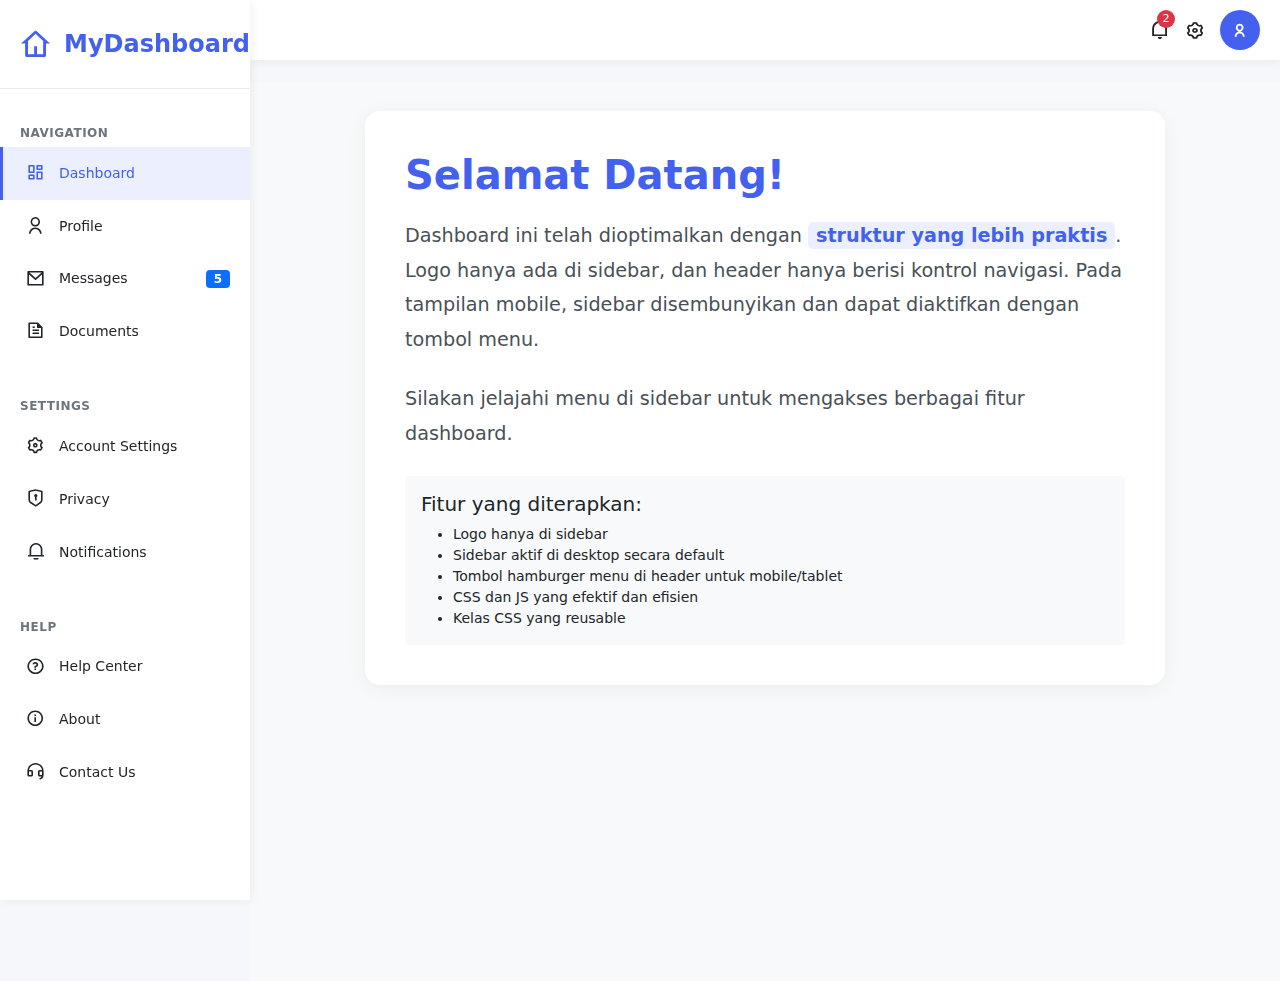
<file: index.html>
<!DOCTYPE html>
<html lang="en">
<head>
    <meta charset="UTF-8">
    <meta name="viewport" content="width=device-width, initial-scale=1.0">
    <title>Simple Dashboard</title>

    <!-- Font Google -->
    <link rel="preconnect" href="https://fonts.googleapis.com">
    <link rel="preconnect" href="https://fonts.gstatic.com" crossorigin>
    <link href="https://fonts.googleapis.com/css2?family=Roboto:ital,wght@0,100..900;1,100..900&display=swap" rel="stylesheet">

    <!-- Bootstrap 5 -->
    <link rel="stylesheet" href="assets/libs/bootstrap/css/bootstrap.min.css">\

    <!-- Remix Icon -->
    <link rel="stylesheet" href="assets/libs/remixicon/remixicon.css">

    <!-- Costume CSS -->
    <link rel="stylesheet" href="assets/css/core.css">

    <style>
        :root {
            --primary-color: #4361ee;
            --secondary-color: #3f37c9;
            --light-color: #f8f9fa;
            --dark-color: #212529;
            --sidebar-width: 250px;
            --header-height: 60px;
            --transition-speed: 0.3s;
        }
        
        * {
            margin: 0;
            padding: 0;
            box-sizing: border-box;
        }
        
        body {
            font-family: 'Segoe UI', system-ui, -apple-system, sans-serif;
            background-color: #f5f7fb;
            overflow-x: hidden;
        }
        
        /* Dashboard Layout */
        .dashboard-container {
            display: flex;
            min-height: 100vh;
        }
        
        /* Header Styles */
        .dashboard-header {
            position: fixed;
            top: 0;
            left: var(--sidebar-width);
            right: 0;
            height: var(--header-height);
            background-color: white;
            box-shadow: 0 2px 10px rgba(0, 0, 0, 0.05);
            z-index: 100;
            display: flex;
            align-items: center;
            padding: 0 20px;
            transition: left var(--transition-speed) ease;
        }
        
        .header-controls {
            display: flex;
            align-items: center;
            gap: 15px;
            margin-left: auto;
        }
        
        .mobile-menu-btn {
            display: none;
            background: none;
            border: none;
            font-size: 1.5rem;
            color: var(--dark-color);
            padding: 5px 10px;
            border-radius: 5px;
        }
        
        .mobile-menu-btn:hover {
            background-color: rgba(0, 0, 0, 0.05);
        }
        
        /* Sidebar Styles */
        .dashboard-sidebar {
            width: var(--sidebar-width);
            background-color: white;
            box-shadow: 2px 0 10px rgba(0, 0, 0, 0.05);
            position: fixed;
            left: 0;
            top: 0;
            bottom: 0;
            z-index: 200;
            transition: transform var(--transition-speed) ease;
            overflow-y: auto;
            display: flex;
            flex-direction: column;
        }
        
        .sidebar-logo {
            padding: 20px;
            border-bottom: 1px solid #e9ecef;
            display: flex;
            align-items: center;
            gap: 12px;
        }
        
        .sidebar-logo-icon {
            font-size: 2rem;
            color: var(--primary-color);
        }
        
        .sidebar-logo-text {
            font-weight: 700;
            font-size: 1.5rem;
            color: var(--primary-color);
            white-space: nowrap;
        }
        
        .sidebar-menu {
            padding: 20px 0;
            flex-grow: 1;
        }
        
        .menu-title {
            font-size: 0.75rem;
            font-weight: 600;
            color: #6c757d;
            text-transform: uppercase;
            padding: 15px 20px 5px;
            letter-spacing: 0.5px;
        }
        
        .menu-item {
            display: flex;
            align-items: center;
            padding: 12px 20px;
            color: var(--dark-color);
            text-decoration: none;
            transition: all 0.2s;
            border-left: 3px solid transparent;
            position: relative;
        }
        
        .menu-item:hover {
            background-color: rgba(67, 97, 238, 0.05);
            color: var(--primary-color);
        }
        
        .menu-item.active {
            background-color: rgba(67, 97, 238, 0.1);
            color: var(--primary-color);
            border-left-color: var(--primary-color);
            font-weight: 500;
        }
        
        .menu-item i {
            font-size: 1.2rem;
            margin-right: 12px;
            width: 24px;
            text-align: center;
        }
        
        .menu-text {
            font-weight: 500;
        }
        
        .menu-badge {
            margin-left: auto;
            font-size: 0.75rem;
            padding: 3px 8px;
        }
        
        /* Main Content Styles */
        .dashboard-content {
            flex: 1;
            margin-left: var(--sidebar-width);
            margin-top: var(--header-height);
            padding: 30px;
            transition: all var(--transition-speed) ease;
            background-color: #f8f9fa;
            min-height: 100vh;
        }
        
        /* Content Message Box */
        .content-box {
            background: white;
            border-radius: 15px;
            padding: 40px;
            box-shadow: 0 4px 20px rgba(0, 0, 0, 0.05);
            max-width: 800px;
            margin: 0 auto;
        }
        
        .welcome-title {
            font-size: 2.5rem;
            font-weight: 700;
            color: var(--primary-color);
            margin-bottom: 20px;
        }
        
        .message-text {
            font-size: 1.2rem;
            line-height: 1.8;
            color: #495057;
            margin-bottom: 25px;
        }
        
        .highlight {
            background-color: rgba(67, 97, 238, 0.1);
            padding: 2px 8px;
            border-radius: 5px;
            font-weight: 600;
            color: var(--primary-color);
        }
        
        /* Custom utilities */
        .cursor-pointer {
            cursor: pointer;
        }
        
        .user-avatar {
            width: 40px;
            height: 40px;
            border-radius: 50%;
            background-color: var(--primary-color);
            color: white;
            display: flex;
            align-items: center;
            justify-content: center;
            font-weight: 600;
        }
        
        .notification-badge {
            position: absolute;
            top: -5px;
            right: -5px;
            background-color: #dc3545;
            color: white;
            font-size: 0.7rem;
            width: 18px;
            height: 18px;
            border-radius: 50%;
            display: flex;
            align-items: center;
            justify-content: center;
        }
        
        /* Responsive Design */
        @media (max-width: 992px) {
            .dashboard-header {
                left: 0;
            }
            
            .dashboard-sidebar {
                transform: translateX(-100%);
            }
            
            .dashboard-sidebar.active {
                transform: translateX(0);
            }
            
            .dashboard-content {
                margin-left: 0;
                padding: 20px;
            }
            
            .mobile-menu-btn {
                display: block;
            }
            
            .overlay {
                position: fixed;
                top: 0;
                left: 0;
                right: 0;
                bottom: 0;
                background-color: rgba(0, 0, 0, 0.5);
                z-index: 150;
                display: none;
            }
            
            .overlay.active {
                display: block;
            }
            
            .content-box {
                padding: 25px;
            }
            
            .welcome-title {
                font-size: 2rem;
            }
        }
        
        @media (max-width: 576px) {
            .dashboard-content {
                padding: 15px;
            }
            
            .welcome-title {
                font-size: 1.7rem;
            }
            
            .message-text {
                font-size: 1.1rem;
            }
            
            .content-box {
                padding: 20px;
            }
        }
    </style>
</head>
<body>
    <!-- Dashboard Container -->
    <div class="dashboard-container">
        <!-- Sidebar -->
        <nav class="dashboard-sidebar" id="sidebar">
            <div class="sidebar-logo">
                <i class="ri-home-4-line sidebar-logo-icon"></i>
                <span class="sidebar-logo-text">MyDashboard</span>
            </div>
            
            <div class="sidebar-menu">
                <div class="menu-title">Navigation</div>
                <a href="#" class="menu-item active">
                    <i class="ri-dashboard-line"></i>
                    <span class="menu-text">Dashboard</span>
                </a>
                <a href="#" class="menu-item">
                    <i class="ri-user-line"></i>
                    <span class="menu-text">Profile</span>
                </a>
                <a href="#" class="menu-item">
                    <i class="ri-mail-line"></i>
                    <span class="menu-text">Messages</span>
                    <span class="badge bg-primary menu-badge">5</span>
                </a>
                <a href="#" class="menu-item">
                    <i class="ri-file-text-line"></i>
                    <span class="menu-text">Documents</span>
                </a>
                
                <div class="menu-title mt-4">Settings</div>
                <a href="#" class="menu-item">
                    <i class="ri-settings-3-line"></i>
                    <span class="menu-text">Account Settings</span>
                </a>
                <a href="#" class="menu-item">
                    <i class="ri-shield-keyhole-line"></i>
                    <span class="menu-text">Privacy</span>
                </a>
                <a href="#" class="menu-item">
                    <i class="ri-notification-3-line"></i>
                    <span class="menu-text">Notifications</span>
                </a>
                
                <div class="menu-title mt-4">Help</div>
                <a href="#" class="menu-item">
                    <i class="ri-question-line"></i>
                    <span class="menu-text">Help Center</span>
                </a>
                <a href="#" class="menu-item">
                    <i class="ri-information-line"></i>
                    <span class="menu-text">About</span>
                </a>
                <a href="#" class="menu-item">
                    <i class="ri-customer-service-line"></i>
                    <span class="menu-text">Contact Us</span>
                </a>
            </div>
        </nav>
        
        <!-- Header -->
        <header class="dashboard-header" id="header">
            <button class="mobile-menu-btn" id="mobileMenuBtn">
                <i class="ri-menu-line"></i>
            </button>
            
            <div class="header-controls">
                <div class="position-relative">
                    <button class="btn p-0 border-0 bg-transparent text-dark" type="button">
                        <i class="ri-notification-line fs-5"></i>
                    </button>
                    <span class="notification-badge">2</span>
                </div>
                
                <div class="dropdown">
                    <button class="btn p-0 border-0 bg-transparent text-dark" type="button" data-bs-toggle="dropdown">
                        <i class="ri-settings-3-line fs-5"></i>
                    </button>
                    <ul class="dropdown-menu dropdown-menu-end">
                        <li><a class="dropdown-item" href="#"><i class="ri-user-line me-2"></i> Profile</a></li>
                        <li><a class="dropdown-item" href="#"><i class="ri-lock-line me-2"></i> Security</a></li>
                        <li><hr class="dropdown-divider"></li>
                        <li><a class="dropdown-item" href="#"><i class="ri-logout-box-line me-2"></i> Logout</a></li>
                    </ul>
                </div>
                
                <div class="dropdown">
                    <div class="user-avatar cursor-pointer" data-bs-toggle="dropdown">
                        <i class="ri-user-line"></i>
                    </div>
                    <ul class="dropdown-menu dropdown-menu-end">
                        <li><span class="dropdown-item-text fw-bold">Ahmad Rizki</span></li>
                        <li><span class="dropdown-item-text text-muted">User Dashboard</span></li>
                        <li><hr class="dropdown-divider"></li>
                        <li><a class="dropdown-item" href="#"><i class="ri-user-line me-2"></i> My Profile</a></li>
                        <li><a class="dropdown-item" href="#"><i class="ri-logout-box-line me-2"></i> Logout</a></li>
                    </ul>
                </div>
            </div>
        </header>
        
        <!-- Overlay for mobile -->
        <div class="overlay" id="overlay"></div>
        
        <!-- Main Content -->
        <main class="dashboard-content" id="mainContent">
            <div class="content-box">
                <h1 class="welcome-title">Selamat Datang!</h1>
                <p class="message-text">
                    Dashboard ini telah dioptimalkan dengan <span class="highlight">struktur yang lebih praktis</span>. 
                    Logo hanya ada di sidebar, dan header hanya berisi kontrol navigasi. 
                    Pada tampilan mobile, sidebar disembunyikan dan dapat diaktifkan dengan tombol menu.
                </p>
                <p class="message-text">
                    Silakan jelajahi menu di sidebar untuk mengakses berbagai fitur dashboard.
                </p>
                
                <div class="mt-4 p-3 bg-light rounded">
                    <h5>Fitur yang diterapkan:</h5>
                    <ul class="mb-0">
                        <li>Logo hanya di sidebar</li>
                        <li>Sidebar aktif di desktop secara default</li>
                        <li>Tombol hamburger menu di header untuk mobile/tablet</li>
                        <li>CSS dan JS yang efektif dan efisien</li>
                        <li>Kelas CSS yang reusable</li>
                    </ul>
                </div>
            </div>
        </main>
    </div>

    <!-- Bootstrap Bundle with Popper -->
    <script src="assets/libs/bootstrap/js/bootstrap.bundle.min.js"></script>

    <script>
        // Dashboard Module
        const Dashboard = (function() {
            // DOM Elements
            const mobileMenuBtn = document.getElementById('mobileMenuBtn');
            const sidebar = document.getElementById('sidebar');
            const overlay = document.getElementById('overlay');
            const menuItems = document.querySelectorAll('.menu-item');
            
            // Initialize
            function init() {
                setupEventListeners();
                setActiveMenuItem();
            }
            
            // Event Listeners
            function setupEventListeners() {
                // Mobile menu toggle
                if (mobileMenuBtn) {
                    mobileMenuBtn.addEventListener('click', toggleSidebar);
                }
                
                // Overlay click to close sidebar
                if (overlay) {
                    overlay.addEventListener('click', closeSidebar);
                }
                
                // Menu item click
                menuItems.forEach(item => {
                    item.addEventListener('click', handleMenuItemClick);
                });
                
                // Close sidebar on window resize if needed
                window.addEventListener('resize', handleResize);
            }
            
            // Sidebar Functions
            function toggleSidebar() {
                sidebar.classList.toggle('active');
                overlay.classList.toggle('active');
            }
            
            function openSidebar() {
                sidebar.classList.add('active');
                overlay.classList.add('active');
            }
            
            function closeSidebar() {
                sidebar.classList.remove('active');
                overlay.classList.remove('active');
            }
            
            // Menu Item Functions
            function handleMenuItemClick(e) {
                e.preventDefault();
                
                // Remove active class from all items
                menuItems.forEach(item => {
                    item.classList.remove('active');
                });
                
                // Add active class to clicked item
                this.classList.add('active');
                
                // Close sidebar on mobile after selection
                if (window.innerWidth < 992) {
                    closeSidebar();
                }
            }
            
            function setActiveMenuItem() {
                // Set first menu item as active by default
                if (menuItems.length > 0 && !document.querySelector('.menu-item.active')) {
                    menuItems[0].classList.add('active');
                }
            }
            
            // Window Resize Handler
            function handleResize() {
                if (window.innerWidth >= 992) {
                    // On desktop, ensure sidebar is visible
                    sidebar.classList.remove('active');
                    overlay.classList.remove('active');
                }
            }
            
            // Public API
            return {
                init,
                toggleSidebar,
                openSidebar,
                closeSidebar
            };
        })();
        
        // Initialize dashboard when DOM is loaded
        document.addEventListener('DOMContentLoaded', function() {
            Dashboard.init();
        });
    </script>
</body>
</html>
</file>
<file: assets/css/core.css>
body {
    font-family: 'Roboto', system-ui, -apple-system, sans-serif;
    font-size: 14px;
}

h1 { font-weight: 700; }
h2 { font-weight: 600; }
p  { font-weight: 400; }
small { font-weight: 400; }
a { font-weight: 500; }
</file>
